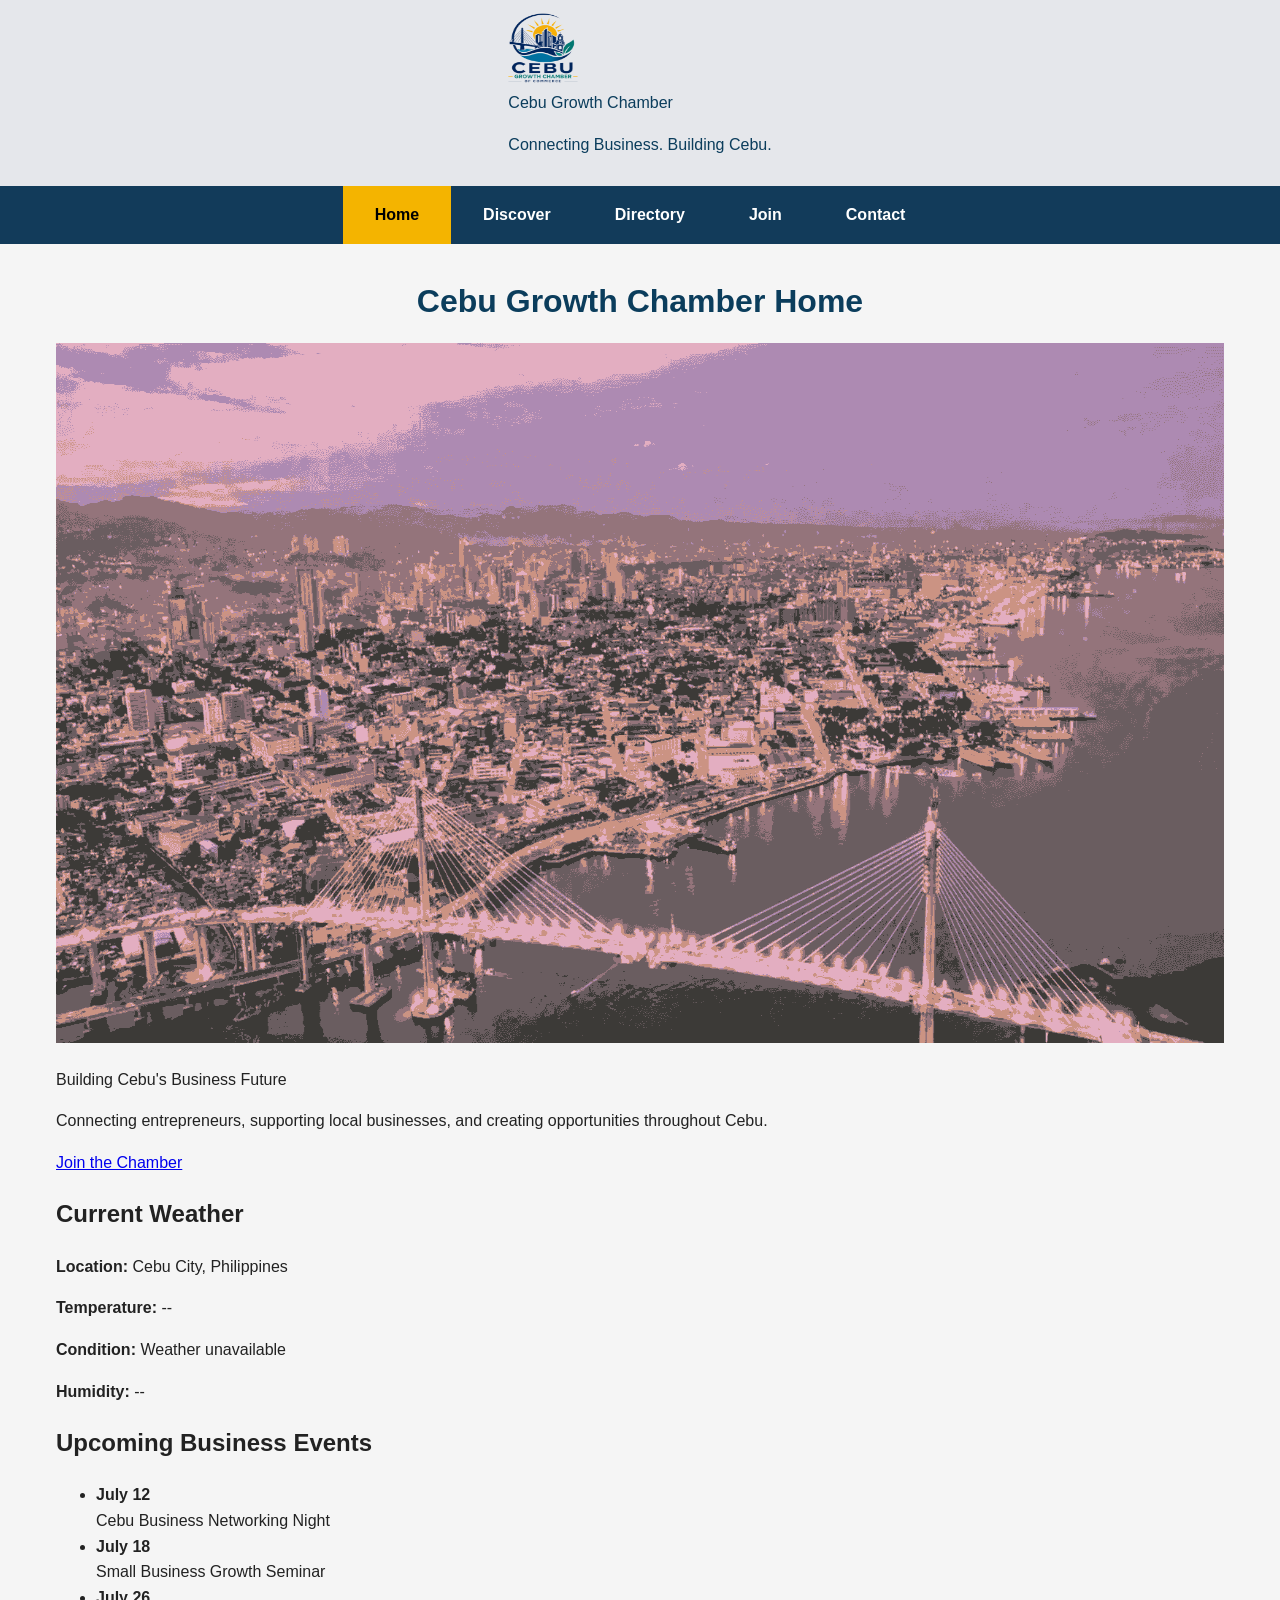
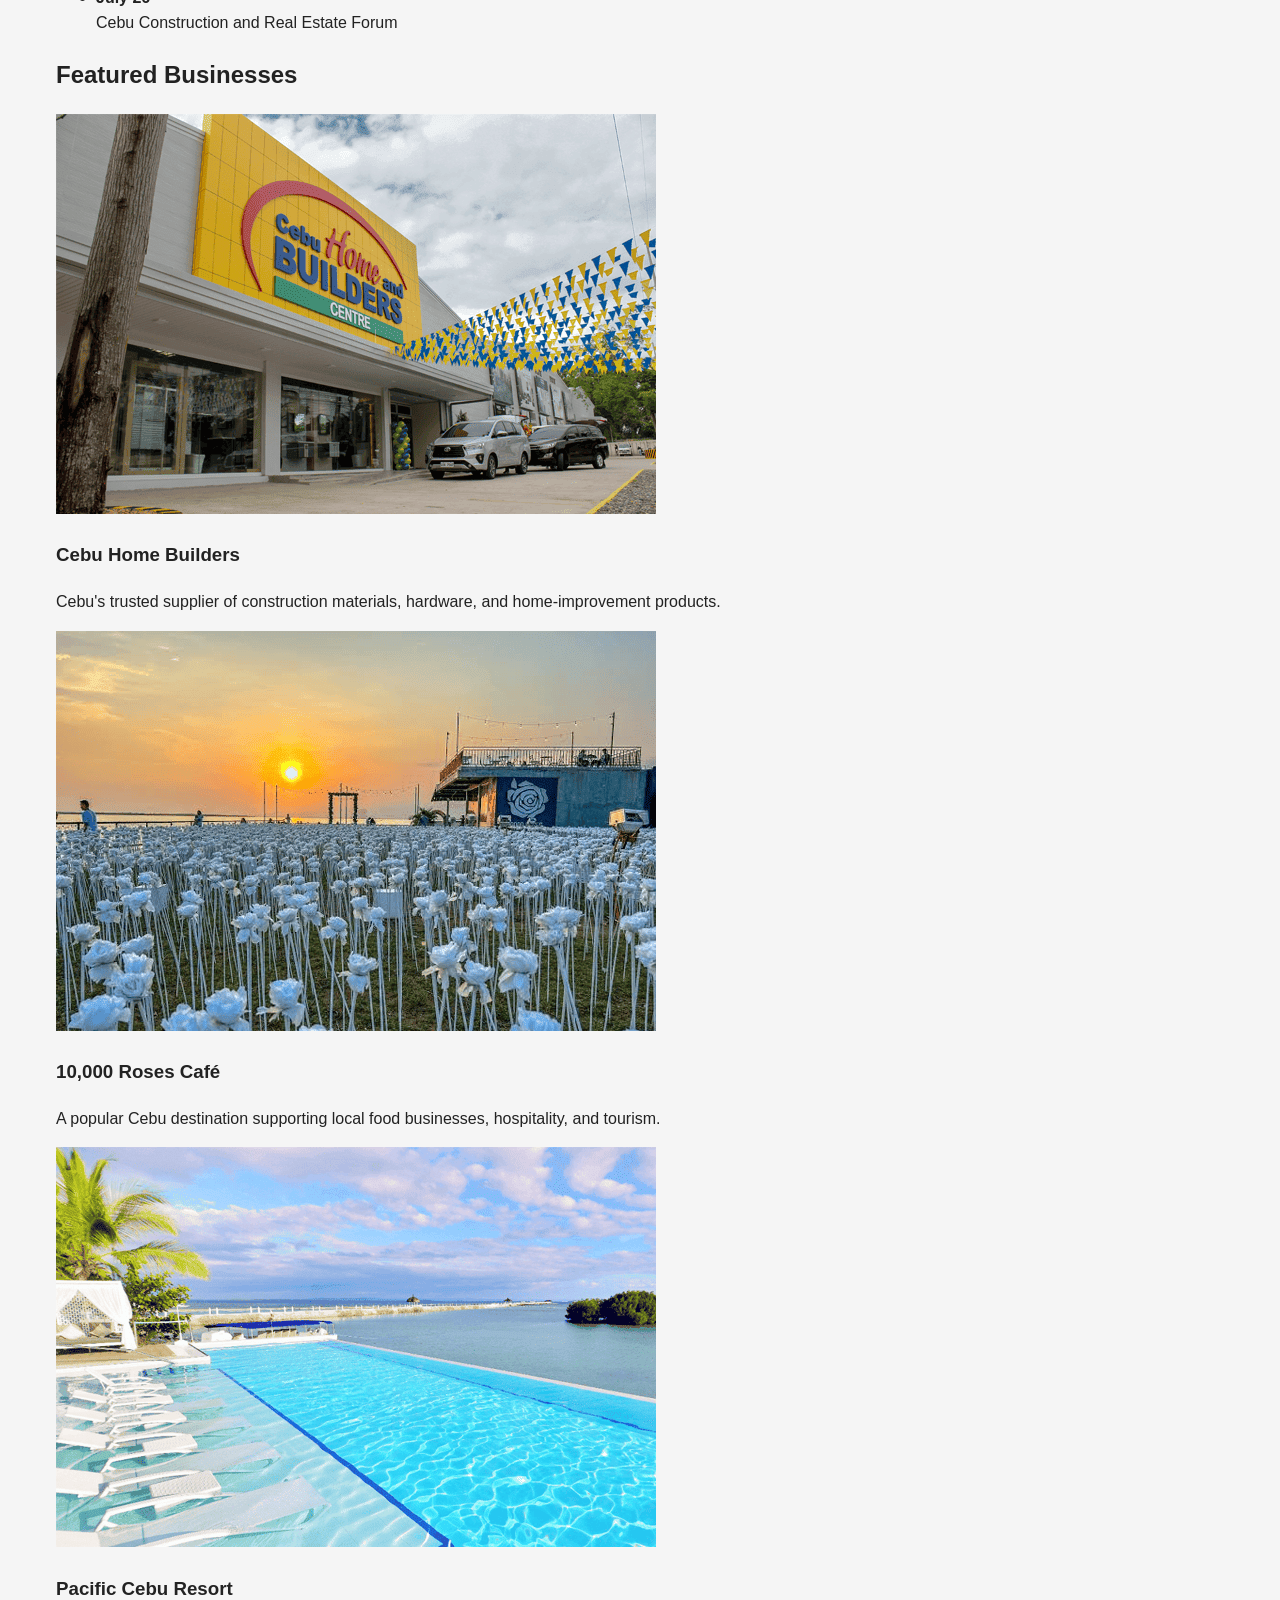
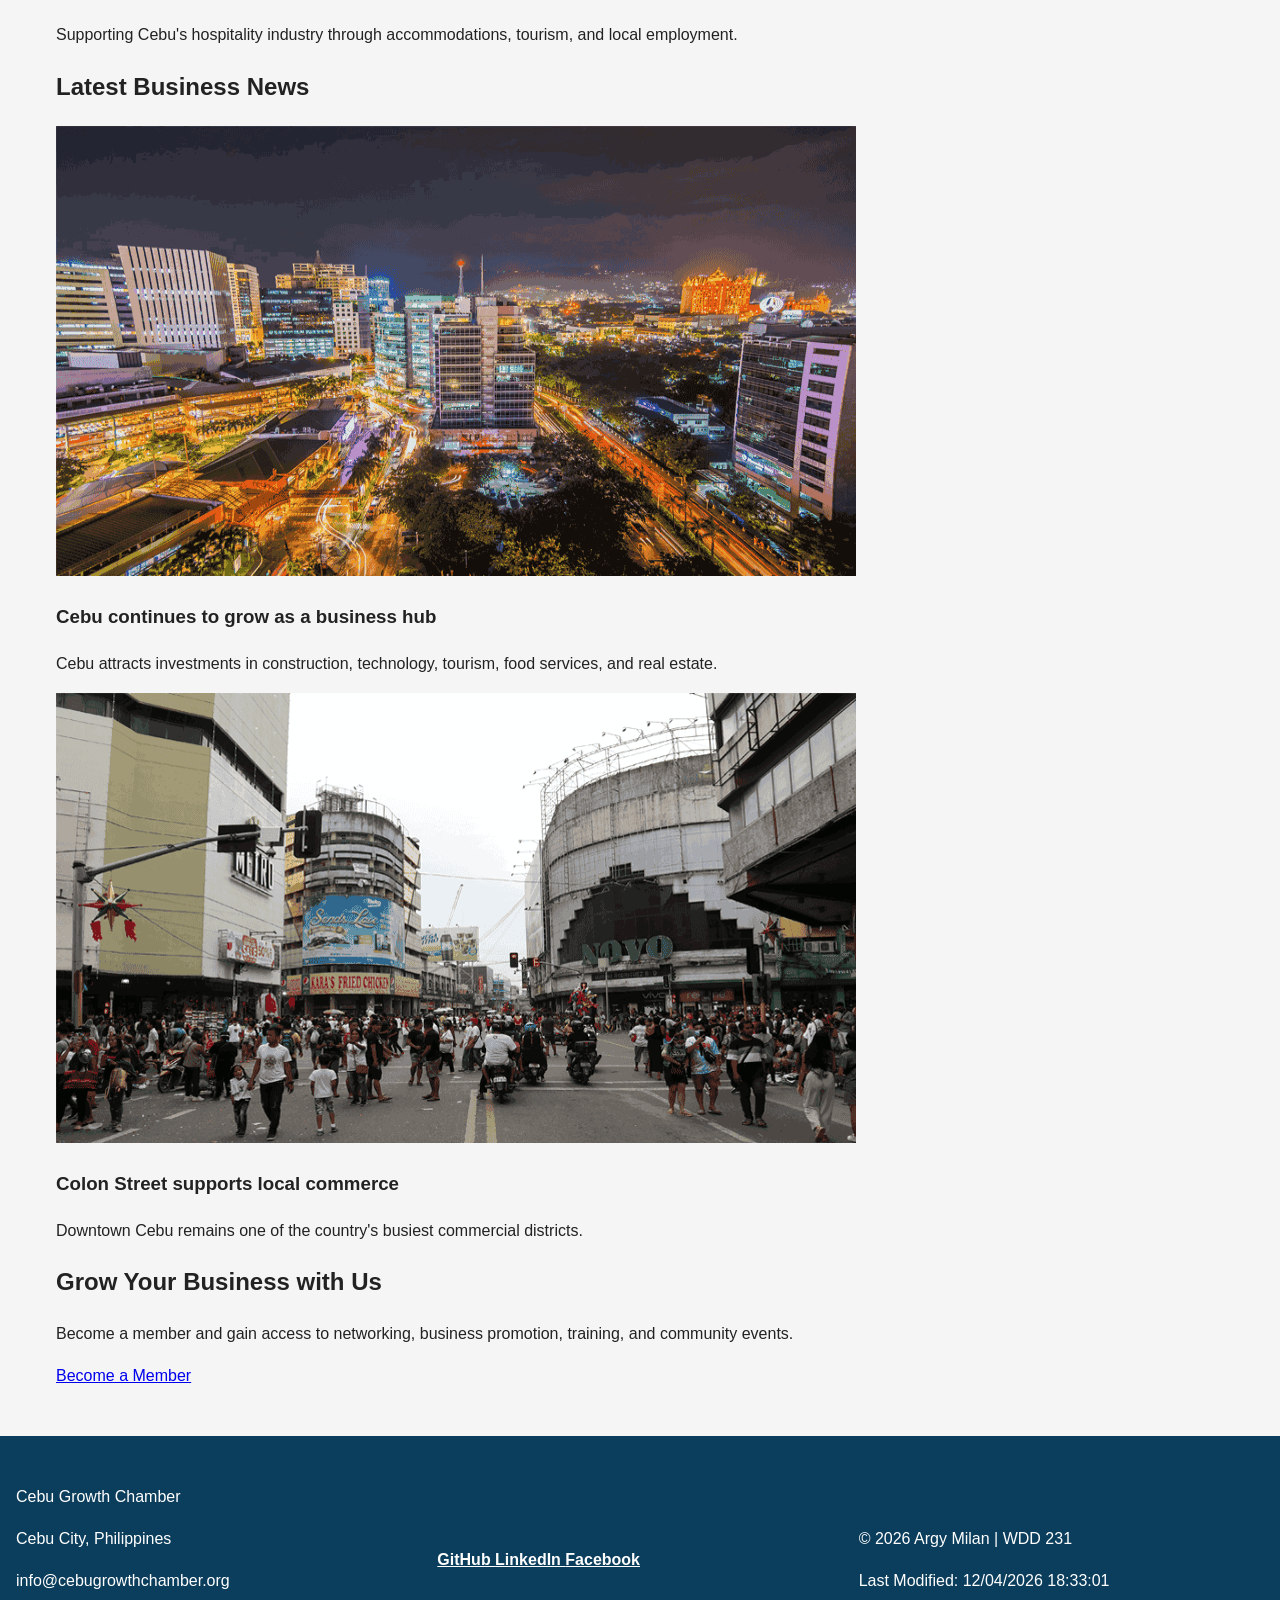
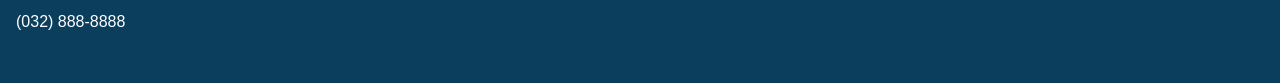
<file: index.html>
<!DOCTYPE html>
<html lang="en">

<head>
    <meta charset="UTF-8">
    <meta name="viewport" content="width=device-width, initial-scale=1.0">

    <title>Cebu Growth Chamber | Home</title>

    <meta name="description"
        content="Cebu Growth Chamber of Commerce promotes Cebu businesses, tourism, investment, events, and entrepreneurship.">

    <meta name="author" content="Argy Milan">

    <link rel="icon" href="favicon.ico">

    <!-- Open Graph / Facebook -->
    <meta property="og:title" content="Cebu Growth Chamber of Commerce">

    <meta property="og:description"
        content="Connecting Cebu businesses, entrepreneurs, investors, and the local community through events and opportunities.">

    <meta property="og:image" content="https://rgmilan.github.io/wdd231/chamber/images/logo.png">

    <meta property="og:url" content="https://rgmilan.github.io/wdd231/chamber/">

    <meta property="og:type" content="website">
    <meta property="og:locale" content="en_PH">

    <link rel="preconnect" href="https://fonts.googleapis.com">
    <link rel="preconnect" href="https://fonts.gstatic.com" crossorigin>

    <link href="https://fonts.googleapis.com/css2?family=Roboto:wght@400;700&display=swap" rel="stylesheet">

    <link rel="stylesheet" href="styles/normalize.css">
    <link rel="stylesheet" href="styles/small.css">
    <link rel="stylesheet" href="styles/larger.css">

    <script src="scripts/navigation.js" defer></script>
    <script src="scripts/weather.js" defer></script>
    <script src="scripts/dates.js" defer></script>
</head>

<body>
    <header>
        <div class="logo-area">
            <img src="images/logo.png" alt="Cebu Growth Chamber logo" width="70" height="70">

            <div>
                <span class="site-name">Cebu Growth Chamber</span>
                <p>Connecting Business. Building Cebu.</p>
            </div>
        </div>

        <button id="menu" type="button" aria-label="Open navigation menu" aria-expanded="false"
            aria-controls="navigation"></button>
    </header>

    <nav id="navigation">
        <ul>
            <li>
                <a class="active" href="index.html" aria-current="page">
                    Home
                </a>
            </li>
            <li><a href="discover.html">Discover</a></li>
            <li><a href="directory.html">Directory</a></li>
            <li><a href="join.html">Join</a></li>
            <li><a href="contact.html">Contact</a></li>
        </ul>
    </nav>

    <main>
        <!-- The only h1 on the page -->
        <h1 class="page-title">
            Cebu Growth Chamber Home
        </h1>

        <section class="hero">
            <h2 class="visually-hidden">
                Building Cebu's Business Future
            </h2>

            <img src="images/cebu-skyline.png" alt="Cebu City skyline" width="1600" height="700">

            <div class="hero-overlay">
                <p class="hero-heading">
                    Building Cebu's Business Future
                </p>

                <p>
                    Connecting entrepreneurs, supporting local businesses,
                    and creating opportunities throughout Cebu.
                </p>

                <a href="join.html" class="cta-button">
                    Join the Chamber
                </a>
            </div>
        </section>

        <section class="info-grid">
            <h2 class="visually-hidden">
                Cebu Weather and Business Events
            </h2>

            <section class="card">
                <h2>Current Weather</h2>

                <div class="card-content">
                    <p>
                        <strong>Location:</strong>
                        Cebu City, Philippines
                    </p>

                    <p>
                        <strong>Temperature:</strong>
                        <span id="temperature">Loading...</span>
                    </p>

                    <p>
                        <strong>Condition:</strong>
                        <span id="condition">Loading...</span>
                    </p>

                    <p>
                        <strong>Humidity:</strong>
                        <span id="humidity">Loading...</span>
                    </p>
                </div>
            </section>

            <section class="card">
                <h2>Upcoming Business Events</h2>

                <div class="card-content">
                    <ul>
                        <li>
                            <strong>July 12</strong><br>
                            Cebu Business Networking Night
                        </li>

                        <li>
                            <strong>July 18</strong><br>
                            Small Business Growth Seminar
                        </li>

                        <li>
                            <strong>July 26</strong><br>
                            Cebu Construction and Real Estate Forum
                        </li>
                    </ul>
                </div>
            </section>
        </section>

        <section class="spotlights">
            <h2>Featured Businesses</h2>

            <div class="business-grid">
                <article class="business-card">
                    <img src="images/cebu-home-builders.png" alt="Cebu Home Builders storefront" width="600"
                        height="400" loading="lazy">

                    <h3>Cebu Home Builders</h3>

                    <p>
                        Cebu's trusted supplier of construction materials,
                        hardware, and home-improvement products.
                    </p>
                </article>

                <article class="business-card">
                    <img src="images/10000-roses-cafe.png" alt="10,000 Roses Café in Cordova, Cebu" width="600"
                        height="400" loading="lazy">

                    <h3>10,000 Roses Café</h3>

                    <p>
                        A popular Cebu destination supporting local food
                        businesses, hospitality, and tourism.
                    </p>
                </article>

                <article class="business-card">
                    <img src="images/pacific-cebu-resort.png" alt="Pacific Cebu Resort" width="600" height="400"
                        loading="lazy">

                    <h3>Pacific Cebu Resort</h3>

                    <p>
                        Supporting Cebu's hospitality industry through
                        accommodations, tourism, and local employment.
                    </p>
                </article>
            </div>
        </section>

        <section class="news">
            <h2>Latest Business News</h2>

            <div class="news-grid">
                <article class="news-card">
                    <img src="images/cebu-business-hub.png" alt="Modern Cebu business district" width="800" height="450"
                        loading="lazy">

                    <div class="news-content">
                        <h3>Cebu continues to grow as a business hub</h3>

                        <p>
                            Cebu attracts investments in construction, technology,
                            tourism, food services, and real estate.
                        </p>
                    </div>
                </article>

                <article class="news-card">
                    <img src="images/cebu-colon.png" alt="Businesses along Colon Street in Cebu City" width="800"
                        height="450" loading="lazy">

                    <div class="news-content">
                        <h3>Colon Street supports local commerce</h3>

                        <p>
                            Downtown Cebu remains one of the country's busiest
                            commercial districts.
                        </p>
                    </div>
                </article>
            </div>
        </section>

        <section class="join-banner">
            <h2>Grow Your Business with Us</h2>

            <p>
                Become a member and gain access to networking, business
                promotion, training, and community events.
            </p>

            <a href="join.html" class="cta-button">
                Become a Member
            </a>
        </section>
    </main>

    <footer>
        <section>
            <h2 class="visually-hidden">
                Chamber Contact Information
            </h2>

            <p class="footer-heading">
                Cebu Growth Chamber
            </p>

            <p>Cebu City, Philippines</p>
            <p>info@cebugrowthchamber.org</p>
            <p>(032) 888-8888</p>
        </section>

        <section class="socials">
            <h2 class="visually-hidden">
                Social Media Links
            </h2>

            <a href="https://github.com/rgmilan" target="_blank" rel="noopener">
                GitHub
            </a>

            <a href="https://linkedin.com" target="_blank" rel="noopener">
                LinkedIn
            </a>

            <a href="https://facebook.com" target="_blank" rel="noopener">
                Facebook
            </a>
        </section>

        <section>
            <h2 class="visually-hidden">
                Project Information
            </h2>

            <p>
                &copy;
                <span id="currentyear"></span>
                Argy Milan | WDD 231
            </p>

            <p id="lastModified"></p>
        </section>
    </footer>
</body>

</html>
</file>
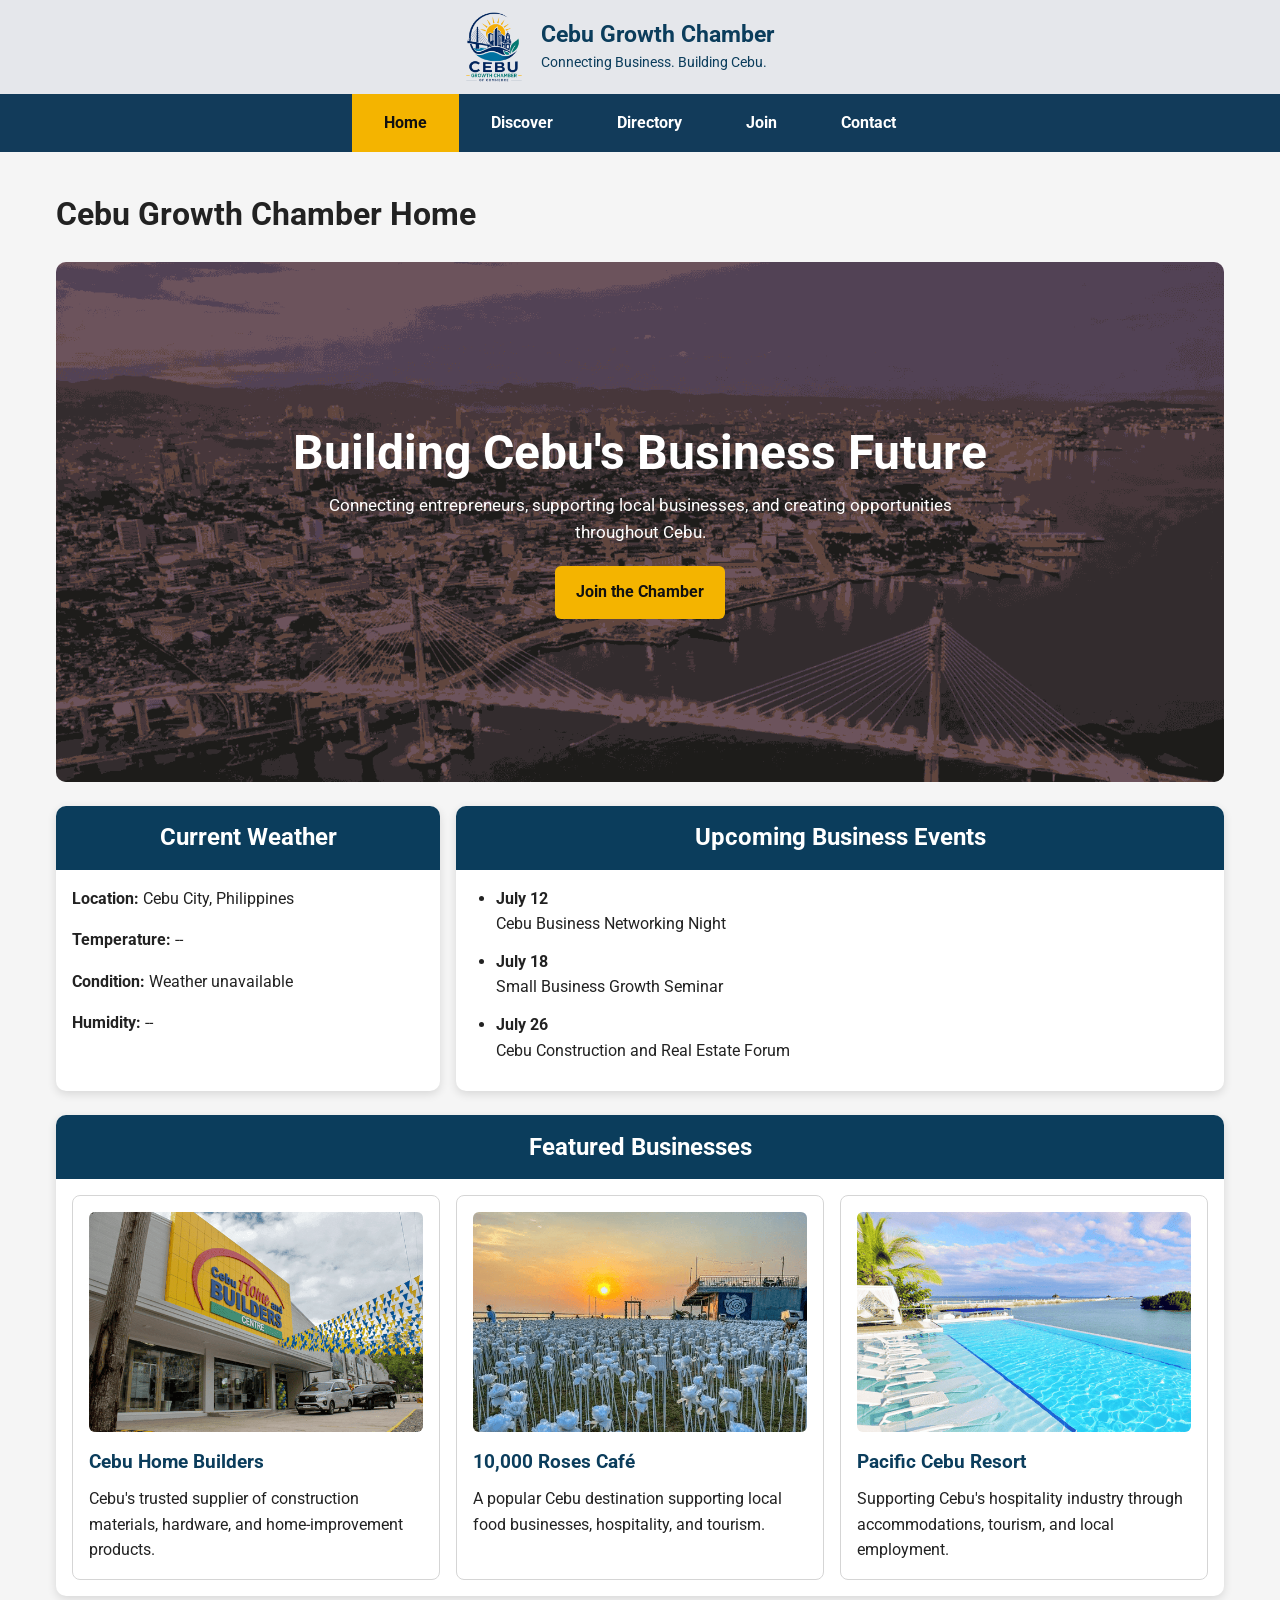
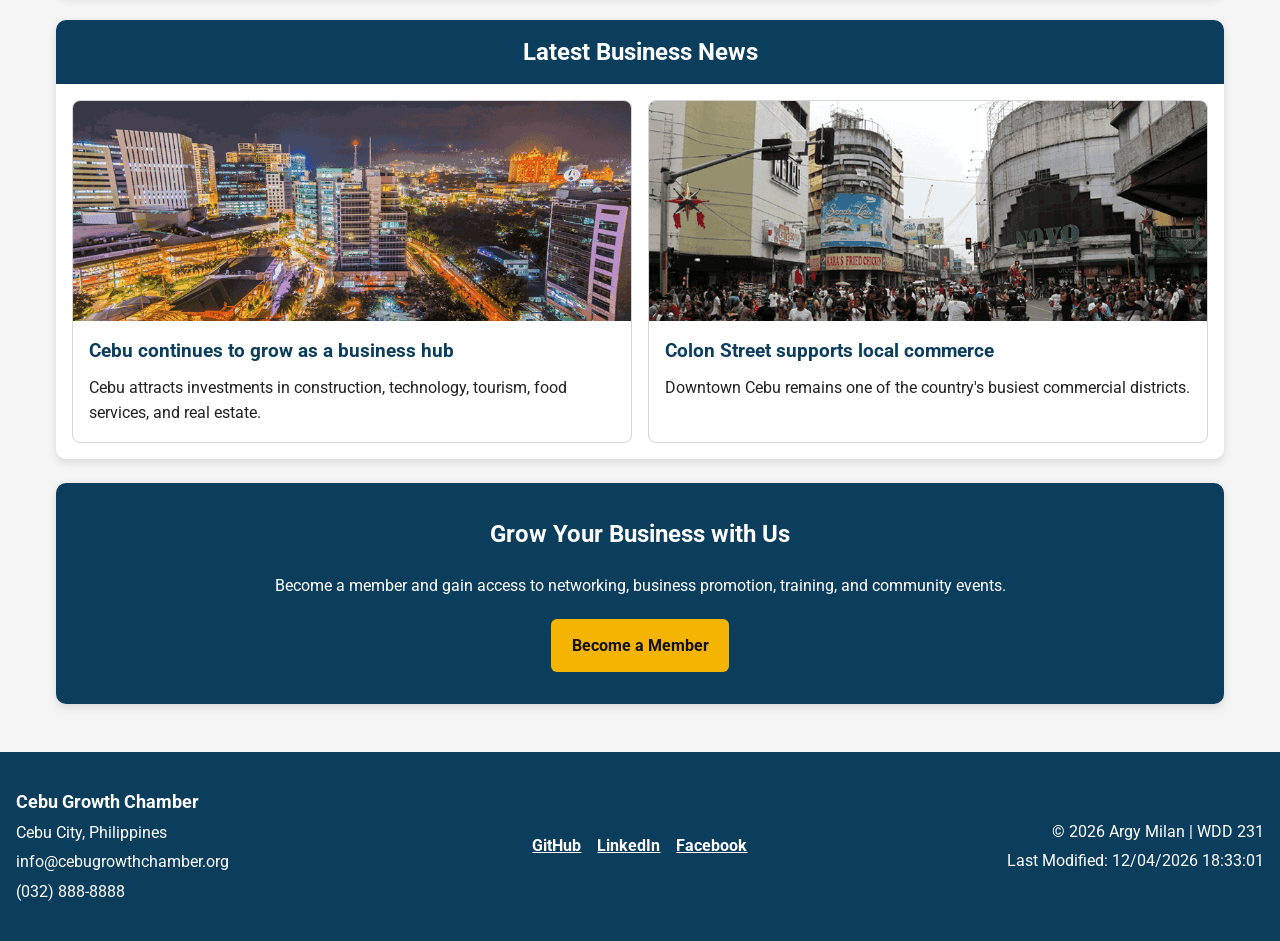
<file: chamber/index.html>
<!DOCTYPE html>
<html lang="en">

<head>
  <meta charset="UTF-8">
  <meta name="viewport" content="width=device-width, initial-scale=1.0">

  <title>Cebu Growth Chamber | Home</title>

  <meta name="description"
    content="Cebu Growth Chamber of Commerce promotes Cebu businesses, tourism, investment, events, and entrepreneurship.">

  <meta name="author" content="Argy Milan">

  <link rel="icon" href="favicon.ico">

  <!-- Open Graph / Facebook -->
  <meta property="og:title" content="Cebu Growth Chamber of Commerce">

  <meta property="og:description"
    content="Connecting Cebu businesses, entrepreneurs, investors, and the local community through events and opportunities.">

  <meta property="og:image" content="https://rgmilan.github.io/wdd231/chamber/images/logo.png">

  <meta property="og:url" content="https://rgmilan.github.io/wdd231/chamber/">

  <meta property="og:type" content="website">
  <meta property="og:locale" content="en_PH">

  <link rel="preconnect" href="https://fonts.googleapis.com">
  <link rel="preconnect" href="https://fonts.gstatic.com" crossorigin>

  <link href="https://fonts.googleapis.com/css2?family=Roboto:wght@400;700&display=swap" rel="stylesheet">

  <link rel="stylesheet" href="styles/normalize.css">
  <link rel="stylesheet" href="styles/small.css">
  <link rel="stylesheet" href="styles/larger.css">

  <script src="scripts/navigation.js" defer></script>
  <script src="scripts/weather.js" defer></script>
  <script src="scripts/dates.js" defer></script>
</head>

<body>
  <header>
    <div class="logo-area">
      <img src="images/logo.png" alt="Cebu Growth Chamber logo" width="70" height="70">

      <div>
        <span class="site-name">Cebu Growth Chamber</span>
        <p>Connecting Business. Building Cebu.</p>
      </div>
    </div>

    <button id="menu" type="button" aria-label="Open navigation menu" aria-expanded="false"
      aria-controls="navigation"></button>
  </header>

  <nav id="navigation">
    <ul>
      <li>
        <a class="active" href="index.html" aria-current="page">
          Home
        </a>
      </li>
      <li><a href="discover.html">Discover</a></li>
      <li><a href="directory.html">Directory</a></li>
      <li><a href="join.html">Join</a></li>
      <li><a href="contact.html">Contact</a></li>
    </ul>
  </nav>

  <main>
    <!-- The only h1 on the page -->
    <h1 class="page-title">
      Cebu Growth Chamber Home
    </h1>

    <section class="hero">
      <h2 class="visually-hidden">
        Building Cebu's Business Future
      </h2>

      <img src="images/cebu-skyline.png" alt="Cebu City skyline" width="1600" height="700">

      <div class="hero-overlay">
        <p class="hero-heading">
          Building Cebu's Business Future
        </p>

        <p>
          Connecting entrepreneurs, supporting local businesses,
          and creating opportunities throughout Cebu.
        </p>

        <a href="join.html" class="cta-button">
          Join the Chamber
        </a>
      </div>
    </section>

    <section class="info-grid">
      <h2 class="visually-hidden">
        Cebu Weather and Business Events
      </h2>

      <section class="card">
        <h2>Current Weather</h2>

        <div class="card-content">
          <p>
            <strong>Location:</strong>
            Cebu City, Philippines
          </p>

          <p>
            <strong>Temperature:</strong>
            <span id="temperature">Loading...</span>
          </p>

          <p>
            <strong>Condition:</strong>
            <span id="condition">Loading...</span>
          </p>

          <p>
            <strong>Humidity:</strong>
            <span id="humidity">Loading...</span>
          </p>
        </div>
      </section>

      <section class="card">
        <h2>Upcoming Business Events</h2>

        <div class="card-content">
          <ul>
            <li>
              <strong>July 12</strong><br>
              Cebu Business Networking Night
            </li>

            <li>
              <strong>July 18</strong><br>
              Small Business Growth Seminar
            </li>

            <li>
              <strong>July 26</strong><br>
              Cebu Construction and Real Estate Forum
            </li>
          </ul>
        </div>
      </section>
    </section>

    <section class="spotlights">
      <h2>Featured Businesses</h2>

      <div class="business-grid">
        <article class="business-card">
          <img src="images/cebu-home-builders.png" alt="Cebu Home Builders storefront" width="600" height="400"
            loading="lazy">

          <h3>Cebu Home Builders</h3>

          <p>
            Cebu's trusted supplier of construction materials,
            hardware, and home-improvement products.
          </p>
        </article>

        <article class="business-card">
          <img src="images/10000-roses-cafe.png" alt="10,000 Roses Café in Cordova, Cebu" width="600" height="400"
            loading="lazy">

          <h3>10,000 Roses Café</h3>

          <p>
            A popular Cebu destination supporting local food
            businesses, hospitality, and tourism.
          </p>
        </article>

        <article class="business-card">
          <img src="images/pacific-cebu-resort.png" alt="Pacific Cebu Resort" width="600" height="400" loading="lazy">

          <h3>Pacific Cebu Resort</h3>

          <p>
            Supporting Cebu's hospitality industry through
            accommodations, tourism, and local employment.
          </p>
        </article>
      </div>
    </section>

    <section class="news">
      <h2>Latest Business News</h2>

      <div class="news-grid">
        <article class="news-card">
          <img src="images/cebu-business-hub.png" alt="Modern Cebu business district" width="800" height="450"
            loading="lazy">

          <div class="news-content">
            <h3>Cebu continues to grow as a business hub</h3>

            <p>
              Cebu attracts investments in construction, technology,
              tourism, food services, and real estate.
            </p>
          </div>
        </article>

        <article class="news-card">
          <img src="images/cebu-colon.png" alt="Businesses along Colon Street in Cebu City" width="800" height="450"
            loading="lazy">

          <div class="news-content">
            <h3>Colon Street supports local commerce</h3>

            <p>
              Downtown Cebu remains one of the country's busiest
              commercial districts.
            </p>
          </div>
        </article>
      </div>
    </section>

    <section class="join-banner">
      <h2>Grow Your Business with Us</h2>

      <p>
        Become a member and gain access to networking, business
        promotion, training, and community events.
      </p>

      <a href="join.html" class="cta-button">
        Become a Member
      </a>
    </section>
  </main>

  <footer>
    <section>
      <h2 class="visually-hidden">
        Chamber Contact Information
      </h2>

      <p class="footer-heading">
        Cebu Growth Chamber
      </p>

      <p>Cebu City, Philippines</p>
      <p>info@cebugrowthchamber.org</p>
      <p>(032) 888-8888</p>
    </section>

    <section class="socials">
      <h2 class="visually-hidden">
        Social Media Links
      </h2>

      <a href="https://github.com/rgmilan" target="_blank" rel="noopener">
        GitHub
      </a>

      <a href="https://linkedin.com" target="_blank" rel="noopener">
        LinkedIn
      </a>

      <a href="https://facebook.com" target="_blank" rel="noopener">
        Facebook
      </a>
    </section>

    <section>
      <h2 class="visually-hidden">
        Project Information
      </h2>

      <p>
        &copy;
        <span id="currentyear"></span>
        Argy Milan | WDD 231
      </p>

      <p id="lastModified"></p>
    </section>
  </footer>
</body>

</html>
</file>
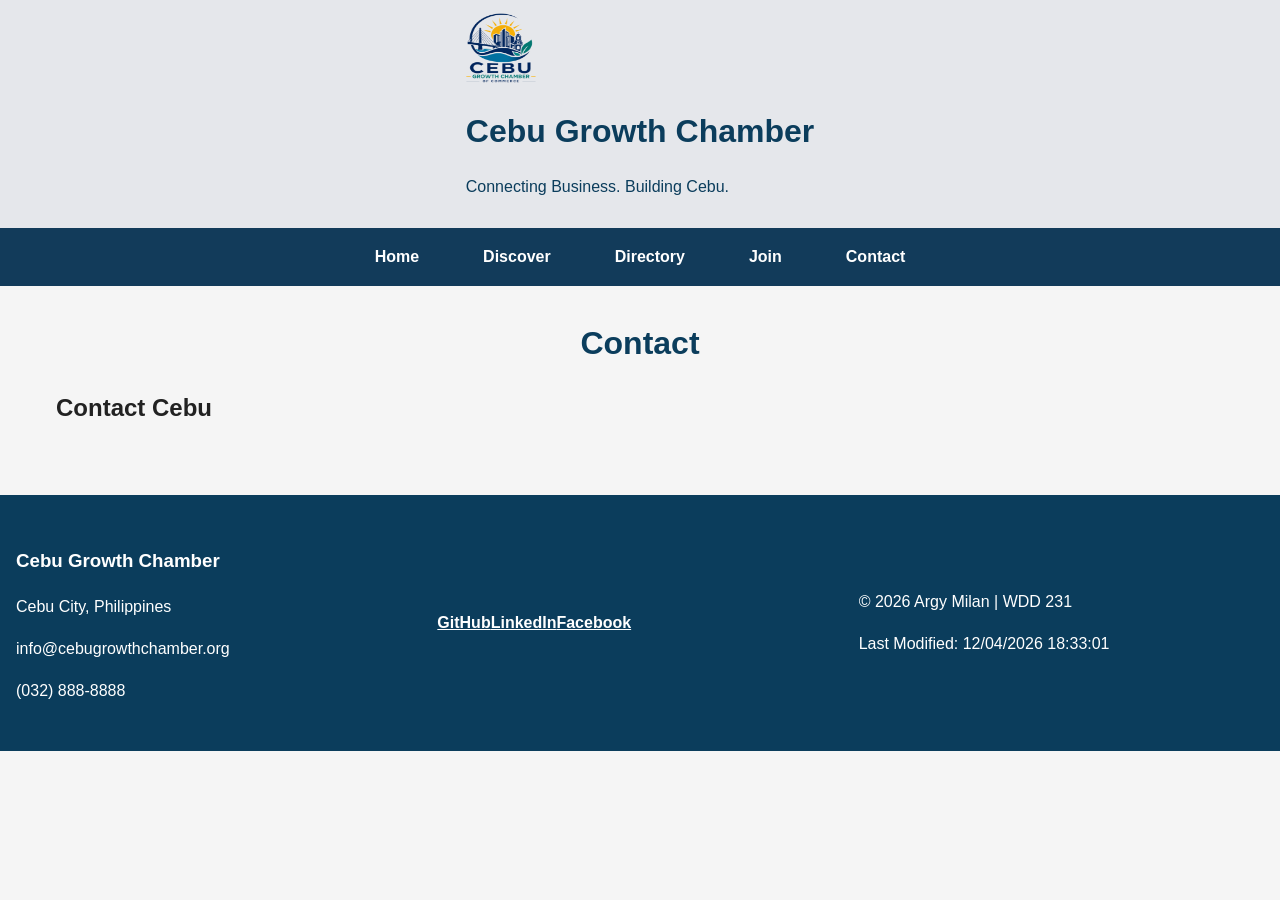
<file: contact.html>
<!DOCTYPE html>
<html lang="en">

<head>
    <meta charset="UTF-8">
    <meta name="viewport" content="width=device-width, initial-scale=1.0">
    <title>Cebu Growth Chamber | Contact</title>
    <meta name="description" content="Contact the Cebu Growth Chamber of Commerce.">
    <meta name="author" content="Argy Milan">
    <link rel="icon" href="favicon.ico">
    <link rel="preconnect" href="https://fonts.googleapis.com">
    <link rel="preconnect" href="https://fonts.gstatic.com" crossorigin>
    <link href="https://fonts.googleapis.com/css2?family=Roboto:wght@400;700&display=swap" rel="stylesheet">
    <link rel="stylesheet" href="styles/normalize.css">
    <link rel="stylesheet" href="styles/small.css">
    <link rel="stylesheet" href="styles/larger.css">
    <script src="scripts/navigation.js" defer></script>
    <script src="scripts/dates.js" defer></script>
</head>

<body>
    <header>
        <div class="logo-area"><img src="images/logo.png" alt="Cebu Growth Chamber logo" width="70" height="70">
            <div>
                <h1>Cebu Growth Chamber</h1>
                <p>Connecting Business. Building Cebu.</p>
            </div>
        </div><button id="menu" aria-label="Open navigation menu"></button>
    </header>
    <nav id="navigation">
        <ul>
            <li><a href="index.html">Home</a></li>
            <li><a href="discover.html">Discover</a></li>
            <li><a href="directory.html">Directory</a></li>
            <li><a href="join.html">Join</a></li>
            <li><a href="contact.html">Contact</a></li>
        </ul>
    </nav>
    <main>
        <h1 class="page-title">Contact</h1>
        <section class="card text-page">
            <h2>Contact Cebu</h2>
            <p></p>
        </section>
    </main>
    <footer>
        <section>
            <h3>Cebu Growth Chamber</h3>
            <p>Cebu City, Philippines</p>
            <p>info@cebugrowthchamber.org</p>
            <p>(032) 888-8888</p>
        </section>
        <section class="socials"><a href="https://github.com/rgmilan" target="_blank" rel="noopener">GitHub</a><a
                href="https://linkedin.com" target="_blank" rel="noopener">LinkedIn</a><a href="https://facebook.com"
                target="_blank" rel="noopener">Facebook</a></section>
        <section>
            <p>&copy; <span id="currentyear"></span> Argy Milan | WDD 231</p>
            <p id="lastModified"></p>
        </section>
    </footer>
</body>

</html>
</file>
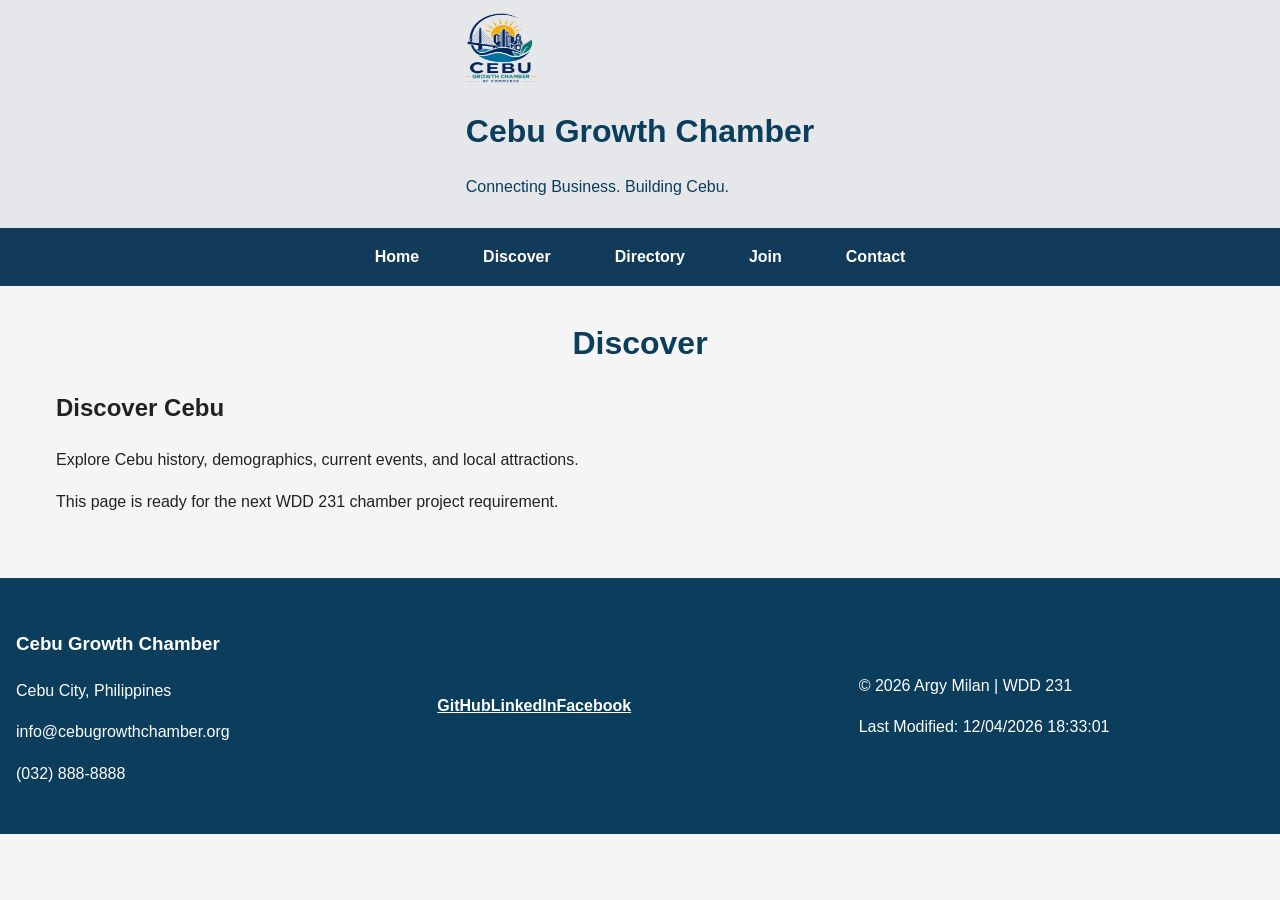
<file: discover.html>
<!DOCTYPE html>
<html lang="en">

<head>
  <meta charset="UTF-8">
  <meta name="viewport" content="width=device-width, initial-scale=1.0">
  <title>Cebu Growth Chamber | Discover</title>
  <meta name="description" content="Explore Cebu history, demographics, current events, and local attractions.">
  <meta name="author" content="Argy Milan">
  <link rel="icon" href="favicon.ico">
  <link rel="preconnect" href="https://fonts.googleapis.com">
  <link rel="preconnect" href="https://fonts.gstatic.com" crossorigin>
  <link href="https://fonts.googleapis.com/css2?family=Roboto:wght@400;700&display=swap" rel="stylesheet">
  <link rel="stylesheet" href="styles/normalize.css">
  <link rel="stylesheet" href="styles/small.css">
  <link rel="stylesheet" href="styles/larger.css">
  <script src="scripts/navigation.js" defer></script>
  <script src="scripts/dates.js" defer></script>
</head>

<body>
  <header>
    <div class="logo-area"><img src="images/logo.png" alt="Cebu Growth Chamber logo" width="70" height="70">
      <div>
        <h1>Cebu Growth Chamber</h1>
        <p>Connecting Business. Building Cebu.</p>
      </div>
    </div><button id="menu" aria-label="Open navigation menu"></button>
  </header>
  <nav id="navigation">
    <ul>
      <li><a href="index.html">Home</a></li>
      <li><a href="discover.html">Discover</a></li>
      <li><a href="directory.html">Directory</a></li>
      <li><a href="join.html">Join</a></li>
      <li><a href="contact.html">Contact</a></li>
    </ul>
  </nav>
  <main>
    <h1 class="page-title">Discover</h1>
    <section class="card text-page">
      <h2>Discover Cebu</h2>
      <p>Explore Cebu history, demographics, current events, and local attractions.</p>
      <p>This page is ready for the next WDD 231 chamber project requirement.</p>
    </section>
  </main>
  <footer>
    <section>
      <h3>Cebu Growth Chamber</h3>
      <p>Cebu City, Philippines</p>
      <p>info@cebugrowthchamber.org</p>
      <p>(032) 888-8888</p>
    </section>
    <section class="socials"><a href="https://github.com/rgmilan" target="_blank" rel="noopener">GitHub</a><a
        href="https://linkedin.com" target="_blank" rel="noopener">LinkedIn</a><a href="https://facebook.com"
        target="_blank" rel="noopener">Facebook</a></section>
    <section>
      <p>&copy; <span id="currentyear"></span> Argy Milan | WDD 231</p>
      <p id="lastModified"></p>
    </section>
  </footer>
</body>

</html>
</file>
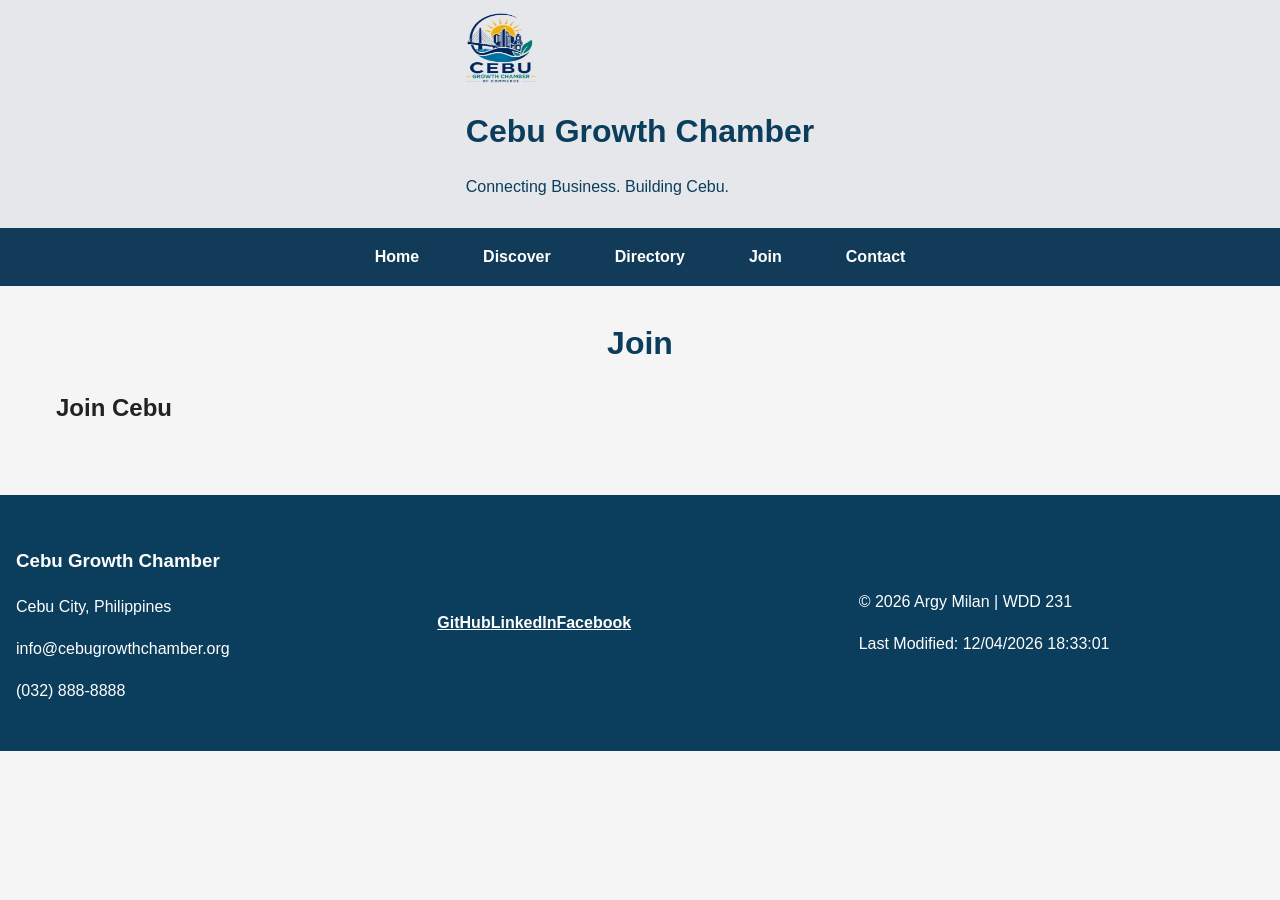
<file: join.html>
<!DOCTYPE html>
<html lang="en">

<head>
    <meta charset="UTF-8">
    <meta name="viewport" content="width=device-width, initial-scale=1.0">
    <title>Cebu Growth Chamber | Join</title>
    <meta name="description" content="Join the Cebu Growth Chamber and learn about membership benefits.">
    <meta name="author" content="Argy Milan">
    <link rel="icon" href="favicon.ico">
    <link rel="preconnect" href="https://fonts.googleapis.com">
    <link rel="preconnect" href="https://fonts.gstatic.com" crossorigin>
    <link href="https://fonts.googleapis.com/css2?family=Roboto:wght@400;700&display=swap" rel="stylesheet">
    <link rel="stylesheet" href="styles/normalize.css">
    <link rel="stylesheet" href="styles/small.css">
    <link rel="stylesheet" href="styles/larger.css">
    <script src="scripts/navigation.js" defer></script>
    <script src="scripts/dates.js" defer></script>
</head>

<body>
    <header>
        <div class="logo-area"><img src="images/logo.png" alt="Cebu Growth Chamber logo" width="70" height="70">
            <div>
                <h1>Cebu Growth Chamber</h1>
                <p>Connecting Business. Building Cebu.</p>
            </div>
        </div><button id="menu" aria-label="Open navigation menu"></button>
    </header>
    <nav id="navigation">
        <ul>
            <li><a href="index.html">Home</a></li>
            <li><a href="discover.html">Discover</a></li>
            <li><a href="directory.html">Directory</a></li>
            <li><a href="join.html">Join</a></li>
            <li><a href="contact.html">Contact</a></li>
        </ul>
    </nav>
    <main>
        <h1 class="page-title">Join</h1>
        <section class="card text-page">
            <h2>Join Cebu</h2>
            <p></p>
        </section>
    </main>
    <footer>
        <section>
            <h3>Cebu Growth Chamber</h3>
            <p>Cebu City, Philippines</p>
            <p>info@cebugrowthchamber.org</p>
            <p>(032) 888-8888</p>
        </section>
        <section class="socials"><a href="https://github.com/rgmilan" target="_blank" rel="noopener">GitHub</a><a
                href="https://linkedin.com" target="_blank" rel="noopener">LinkedIn</a><a href="https://facebook.com"
                target="_blank" rel="noopener">Facebook</a></section>
        <section>
            <p>&copy; <span id="currentyear"></span> Argy Milan | WDD 231</p>
            <p id="lastModified"></p>
        </section>
    </footer>
</body>

</html>
</file>
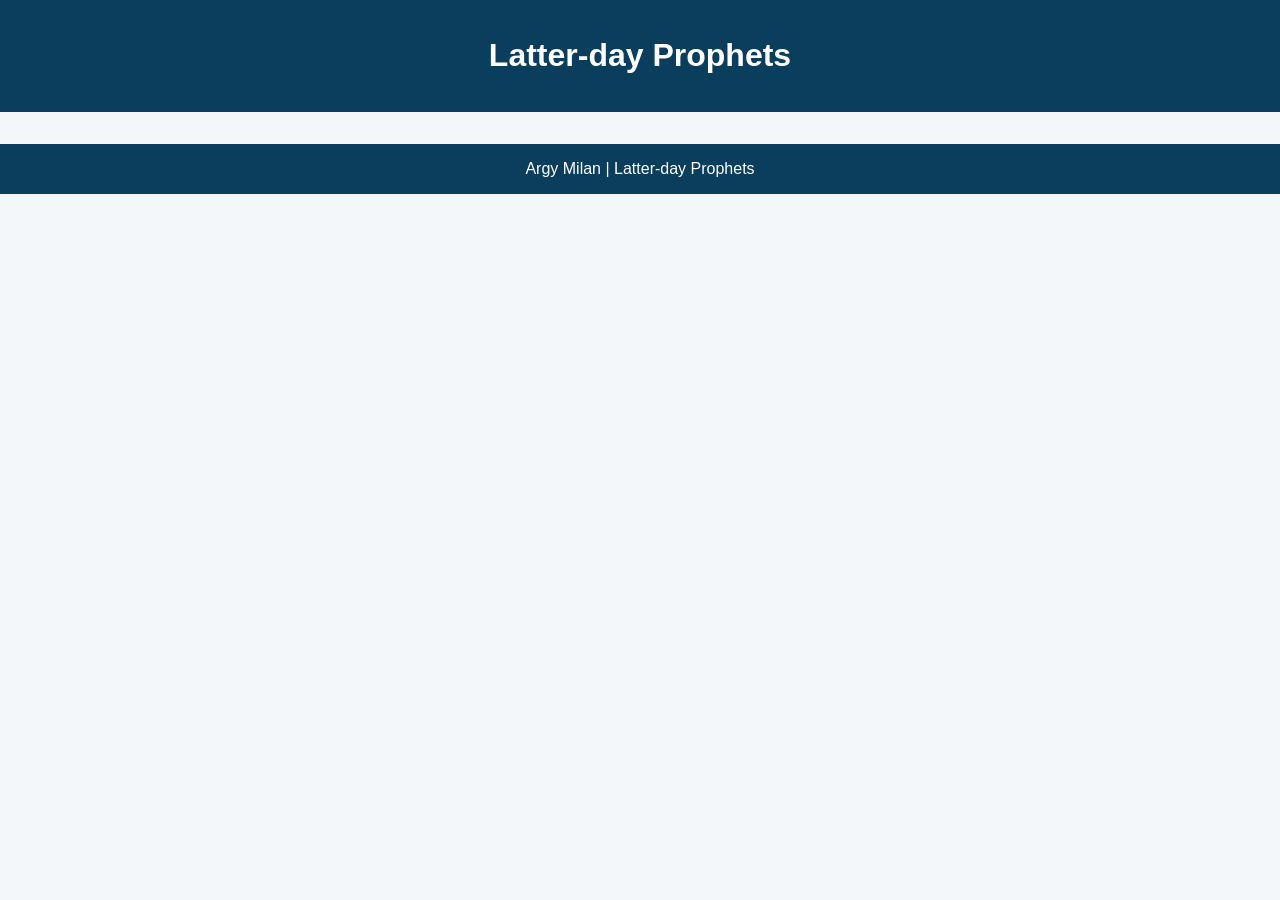
<file: prophets.html>
<!DOCTYPE html>
<html lang="en">

<head>
    <meta charset="UTF-8">
    <meta name="viewport" content="width=device-width, initial-scale=1.0">
    <meta name="description" content="Latter-day Prophets card page using JavaScript Fetch API and JSON data.">
    <meta name="author" content="Argy Milan">
    <title>Latter-day Prophets</title>

    <link rel="stylesheet" href="styles/prophets.css">
    <script src="scripts/prophets.js" defer></script>
</head>

<body>
    <header>
        <h1>Latter-day Prophets</h1>
    </header>

    <main>
        <div id="cards"></div>
    </main>

    <footer>
        Argy Milan | Latter-day Prophets
    </footer>
</body>

</html>
</file>
<file: styles/small.css>
body {
    font-family: Arial, sans-serif;
    background: #f5f5f5;
    color: #222;
    line-height: 1.6;
}

header {
    position: relative;
    background: #e5e7eb;
    color: #0b3d5c;
    display: flex;
    justify-content: center;
    align-items: center;
    padding: .8rem 1rem;
}

.brand {
    display: flex;
    align-items: center;
    justify-content: center;
    gap: 1rem;
}

.brand img {
    width: 60px;
    height: 60px;
}

.brand span {
    font-size: 1.6rem;
    font-weight: bold;
    text-align: center;
}

#menu {
    position: absolute;
    right: 1rem;
    top: 50%;
    transform: translateY(-50%);
    font-size: 2rem;
    background: none;
    border: none;
    color: #0b3d5c;
    cursor: pointer;
}

#menu::before {
    content: "☰";
}

#menu.open::before {
    content: "✕";
}

nav {
    display: none;
    background: #123b5a;
}

nav.open {
    display: block;
}

nav ul {
    list-style: none;
    padding: 0;
    margin: 0;
}

nav li {
    border-top: 1px solid rgba(255, 255, 255, .15);
}

nav a {
    display: block;
    color: white;
    padding: 1rem;
    text-align: center;
    font-weight: bold;
    text-decoration: none;
}

nav a:hover,
nav a.active {
    background: #f4b400;
    color: black;
}

main {
    max-width: 1200px;
    margin: auto;
    padding: 1rem;
}

h1 {
    text-align: center;
    color: #0b3d5c;
    margin: 1rem 0;
}

.view-buttons {
    display: flex;
    justify-content: center;
    gap: 1rem;
    margin: 1rem 0;
}

.view-buttons button {
    border: none;
    background: #0b3d5c;
    color: white;
    padding: .8rem 1.2rem;
    border-radius: 6px;
    font-weight: bold;
    cursor: pointer;
}

.view-buttons button:hover,
.view-buttons .active-view {
    background: #f4b400;
    color: black;
}

.visually-hidden {
    position: absolute;
    left: -9999px;
}

#members.grid {
    display: grid;
    grid-template-columns: 1fr;
    gap: 1rem;
}

.member-card {
    background: white;
    border-radius: 10px;
    padding: 1rem;
    box-shadow: 0 3px 10px rgba(0, 0, 0, .12);
    text-align: center;
}

.member-card img {
    width: 100%;
    max-width: 250px;
    height: 170px;
    object-fit: cover;
    margin: 0 auto 1rem;
    border-radius: 8px;
}

.member-card h2 {
    color: #0b3d5c;
    margin: .5rem 0;
}

.member-card a {
    color: #0b3d5c;
    font-weight: bold;
}

#members.list {
    display: flex;
    flex-direction: column;
    gap: .5rem;
}

#members.list .member-card {
    display: block;
    text-align: left;
    border-radius: 0;
    box-shadow: none;
    border-bottom: 1px solid #ccc;
}

#members.list .member-card img,
#members.list .member-card p:last-child {
    display: none;
}

footer {
    background: #0b3d5c;
    color: white;
    text-align: center;
    padding: 2rem 1rem;
    margin-top: 2rem;
}

footer a {
    color: white;
    font-weight: bold;
}

.footer-social {
    display: flex;
    justify-content: center;
    gap: 1rem;
    margin: 1rem 0;
    flex-wrap: wrap;
}
</file>
<file: styles/larger.css>
@media only screen and (min-width: 768px) {
    #menu {
        display: none;
    }

    nav {
        display: block;
    }

    nav ul {
        display: flex;
        justify-content: center;
        align-items: center;
    }

    nav li {
        border: none;
    }

    nav a {
        padding: 1rem 2rem;
    }

    #members.grid {
        grid-template-columns: repeat(3, 1fr);
    }

    #members.list .member-card {
        display: grid;
        grid-template-columns: 2fr 2fr 1.5fr 1fr;
        gap: 1rem;
        align-items: center;
    }

    footer {
        display: grid;
        grid-template-columns: repeat(3, 1fr);
        gap: 1rem;
        text-align: left;
        align-items: center;
    }

    .footer-social {
        justify-content: center;
    }

    .footer-dev {
        text-align: right;
    }
}
</file>
<file: chamber/styles/small.css>
/* =====================================
   GENERAL
===================================== */

body {
    margin: 0;
    font-family: "Roboto", Arial, sans-serif;
    background-color: #f5f5f5;
    color: #222222;
    line-height: 1.6;
}

img {
    display: block;
    max-width: 100%;
    height: auto;
}

a {
    text-decoration: none;
}

.visually-hidden {
    position: absolute;
    width: 1px;
    height: 1px;
    padding: 0;
    margin: -1px;
    overflow: hidden;
    white-space: nowrap;
    border: 0;
    clip: rect(0, 0, 0, 0);
    clip-path: inset(50%);
}

/* =====================================
   HEADER
===================================== */

header {
    position: relative;
    display: flex;
    align-items: center;
    justify-content: center;
    min-height: 90px;
    padding: 0.75rem 4rem 0.75rem 1rem;
    background-color: #e5e7eb;
    color: #0b3d5c;
}

.logo-area {
    display: flex;
    align-items: center;
    justify-content: center;
    gap: 0.75rem;
}

.logo-area img {
    width: 70px;
    height: 70px;
    object-fit: contain;
}

.site-name {
    display: block;
    font-size: 1.45rem;
    font-weight: 700;
    line-height: 1.2;
}

.logo-area p {
    margin: 0.2rem 0 0;
    font-size: 0.85rem;
}

/* =====================================
   HAMBURGER
===================================== */

#menu {
    position: absolute;
    top: 50%;
    right: 1rem;
    padding: 0.25rem;
    border: 0;
    background: transparent;
    color: #0b3d5c;
    font-size: 2rem;
    cursor: pointer;
    transform: translateY(-50%);
}

#menu::before {
    content: "☰";
}

#menu.open::before {
    content: "✕";
}

#menu:focus-visible {
    outline: 3px solid #f4b400;
    outline-offset: 3px;
}

/* =====================================
   NAVIGATION
===================================== */

nav {
    display: none;
    background-color: #123b5a;
}

nav.open {
    display: block;
}

nav ul {
    margin: 0;
    padding: 0;
    list-style: none;
}

nav li {
    border-top: 1px solid rgb(255 255 255 / 18%);
}

nav a {
    display: block;
    padding: 1rem;
    color: #ffffff;
    font-weight: 700;
    text-align: center;
}

nav a:hover,
nav a:focus-visible,
nav a.active {
    background-color: #f4b400;
    color: #111111;
}

nav a:focus-visible {
    outline: 3px solid #ffffff;
    outline-offset: -4px;
}

/* =====================================
   MAIN
===================================== */

main {
    width: min(1200px, 100%);
    margin: 0 auto;
    padding: 1rem;
}

/* =====================================
   HERO
===================================== */

.hero {
    position: relative;
    min-height: 380px;
    margin-bottom: 1.5rem;
    overflow: hidden;
    border-radius: 10px;
    background-color: #0b3d5c;
}

.hero>img {
    width: 100%;
    height: 380px;
    object-fit: cover;
}

.hero-overlay {
    position: absolute;
    inset: 0;
    display: flex;
    flex-direction: column;
    align-items: center;
    justify-content: center;
    padding: 1.5rem;
    background-color: rgb(0 0 0 / 52%);
    color: #ffffff;
    text-align: center;
}

.hero-heading {
    max-width: 700px;
    margin: 0 0 0.75rem;
    font-size: clamp(2rem, 8vw, 3rem);
    font-weight: 700;
    line-height: 1.15;
}

.hero-overlay>p:not(.hero-heading) {
    max-width: 650px;
    margin: 0 0 1.25rem;
    font-size: 1.05rem;
}

/* =====================================
   BUTTONS
===================================== */

.cta-button {
    display: inline-block;
    padding: 0.85rem 1.3rem;
    border-radius: 6px;
    background-color: #f4b400;
    color: #111111;
    font-weight: 700;
}

.cta-button:hover,
.cta-button:focus-visible {
    background-color: #ffd04a;
}

.cta-button:focus-visible {
    outline: 3px solid #ffffff;
    outline-offset: 3px;
}

/* =====================================
   INFORMATION CARDS
===================================== */

.info-grid {
    display: grid;
    grid-template-columns: 1fr;
    gap: 1rem;
    margin-bottom: 1.5rem;
}

.card,
.spotlights,
.news,
.join-banner {
    overflow: hidden;
    border-radius: 10px;
    background-color: #ffffff;
    box-shadow: 0 3px 10px rgb(0 0 0 / 12%);
}

.card {
    margin: 0;
}

.card>h2,
.spotlights>h2,
.news>h2 {
    margin: 0;
    padding: 0.8rem 1rem;
    background-color: #0b3d5c;
    color: #ffffff;
    text-align: center;
}

.card-content {
    padding: 1rem;
}

.card-content p:first-child {
    margin-top: 0;
}

.card-content p:last-child {
    margin-bottom: 0;
}

.card-content ul {
    margin: 0;
    padding-left: 1.5rem;
}

.card-content li {
    margin-bottom: 0.75rem;
}

/* =====================================
   FEATURED BUSINESSES
===================================== */

.spotlights {
    margin-bottom: 1.5rem;
}

.business-grid {
    display: grid;
    grid-template-columns: 1fr;
    gap: 1rem;
    padding: 1rem;
}

.business-card {
    overflow: hidden;
    padding: 1rem;
    border: 1px solid #d5d5d5;
    border-radius: 8px;
    background-color: #ffffff;
}

.business-card img {
    width: 100%;
    height: 220px;
    margin-bottom: 1rem;
    border-radius: 6px;
    object-fit: cover;
}

.business-card h3 {
    margin: 0 0 0.5rem;
    color: #0b3d5c;
}

.business-card p {
    margin: 0;
}

/* =====================================
   NEWS
===================================== */

.news {
    margin-bottom: 1.5rem;
}

.news-grid {
    display: grid;
    grid-template-columns: 1fr;
    gap: 1rem;
    padding: 1rem;
}

.news-card {
    overflow: hidden;
    border: 1px solid #d5d5d5;
    border-radius: 8px;
    background-color: #ffffff;
}

.news-card img {
    width: 100%;
    height: 220px;
    object-fit: cover;
}

.news-content {
    padding: 1rem;
}

.news-content h3 {
    margin: 0 0 0.5rem;
    color: #0b3d5c;
}

.news-content p {
    margin: 0;
}

/* =====================================
   JOIN CALL TO ACTION
===================================== */

.join-banner {
    padding: 2rem 1rem;
    background-color: #0b3d5c;
    color: #ffffff;
    text-align: center;
}

.join-banner h2 {
    margin-top: 0;
}

.join-banner p {
    max-width: 750px;
    margin: 0 auto 1.25rem;
}

/* =====================================
   FOOTER
===================================== */

footer {
    display: grid;
    grid-template-columns: 1fr;
    gap: 1.5rem;
    margin-top: 2rem;
    padding: 2rem 1rem;
    background-color: #0b3d5c;
    color: #ffffff;
    text-align: center;
}

footer p {
    margin: 0.25rem 0;
}

footer a {
    color: #ffffff;
    font-weight: 700;
    text-decoration: underline;
}

footer a:hover,
footer a:focus-visible {
    color: #f4b400;
}

.footer-heading {
    font-size: 1.1rem;
    font-weight: 700;
}

.socials {
    display: flex;
    flex-wrap: wrap;
    justify-content: center;
    gap: 1rem;
}
</file>
<file: chamber/styles/larger.css>
@media only screen and (min-width:768px){#menu{display:none}nav{display:block}nav ul{display:flex;justify-content:center;align-items:center}nav li{border:0}nav a{padding:1rem 2rem}.hero img{height:520px}.hero-overlay h1{font-size:3rem}.info-grid{grid-template-columns:1fr 2fr}.business-grid{grid-template-columns:repeat(3,1fr)}.news-grid{grid-template-columns:repeat(2,1fr)}.business-card,.news article,.member-card{transition:transform .25s,box-shadow .25s}.business-card:hover,.news article:hover,.member-card:hover{transform:translateY(-4px);box-shadow:0 10px 18px rgba(0,0,0,.15)}#members.grid{grid-template-columns:repeat(3,1fr)}#members.list .member-card{display:grid;grid-template-columns:2fr 2fr 1.5fr 1fr;gap:1rem;align-items:center}footer{display:grid;grid-template-columns:repeat(3,1fr);gap:1rem;text-align:left;align-items:center}.socials{justify-content:center}footer section:last-child{text-align:right}}
</file>
<file: styles/prophets.css>
* {
    box-sizing: border-box;
}

body {
    margin: 0;
    font-family: Arial, sans-serif;
    background-color: #f4f7f9;
    color: #222;
}

header,
footer {
    background-color: #0b3d5c;
    color: white;
    text-align: center;
    padding: 1rem;
}

main {
    max-width: 1200px;
    margin: 0 auto;
    padding: 1rem;
}

#cards {
    display: grid;
    grid-template-columns: repeat(auto-fit, minmax(250px, 1fr));
    gap: 1rem;
}

section {
    background-color: white;
    border: 1px solid #d0d7de;
    border-radius: 8px;
    padding: 1rem;
    text-align: center;
    box-shadow: 0 2px 8px rgb(0 0 0 / 15%);
}

section h2 {
    color: #0b3d5c;
    margin-bottom: 0.5rem;
}

section p {
    margin: 0.4rem 0;
}

section img {
    width: 100%;
    max-width: 240px;
    height: auto;
    margin: 1rem auto 0;
    border-radius: 6px;
}
</file>
